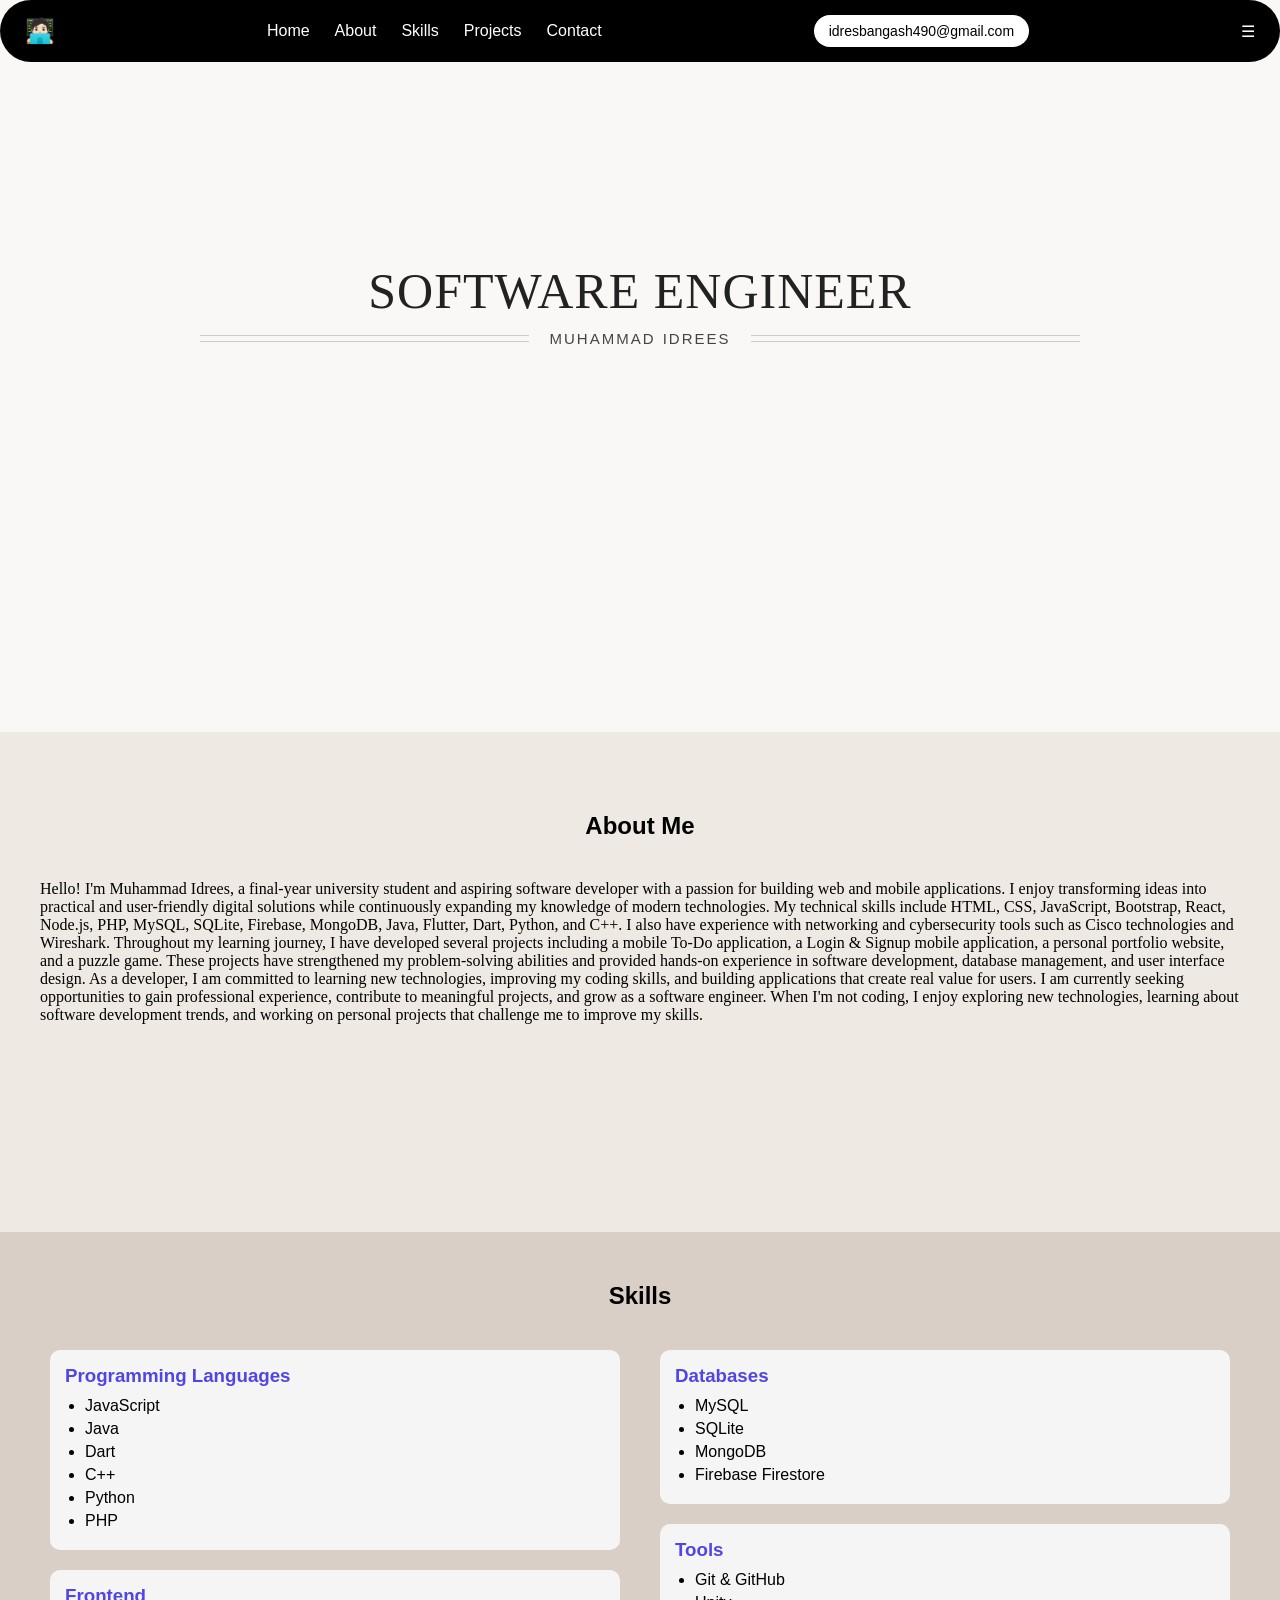
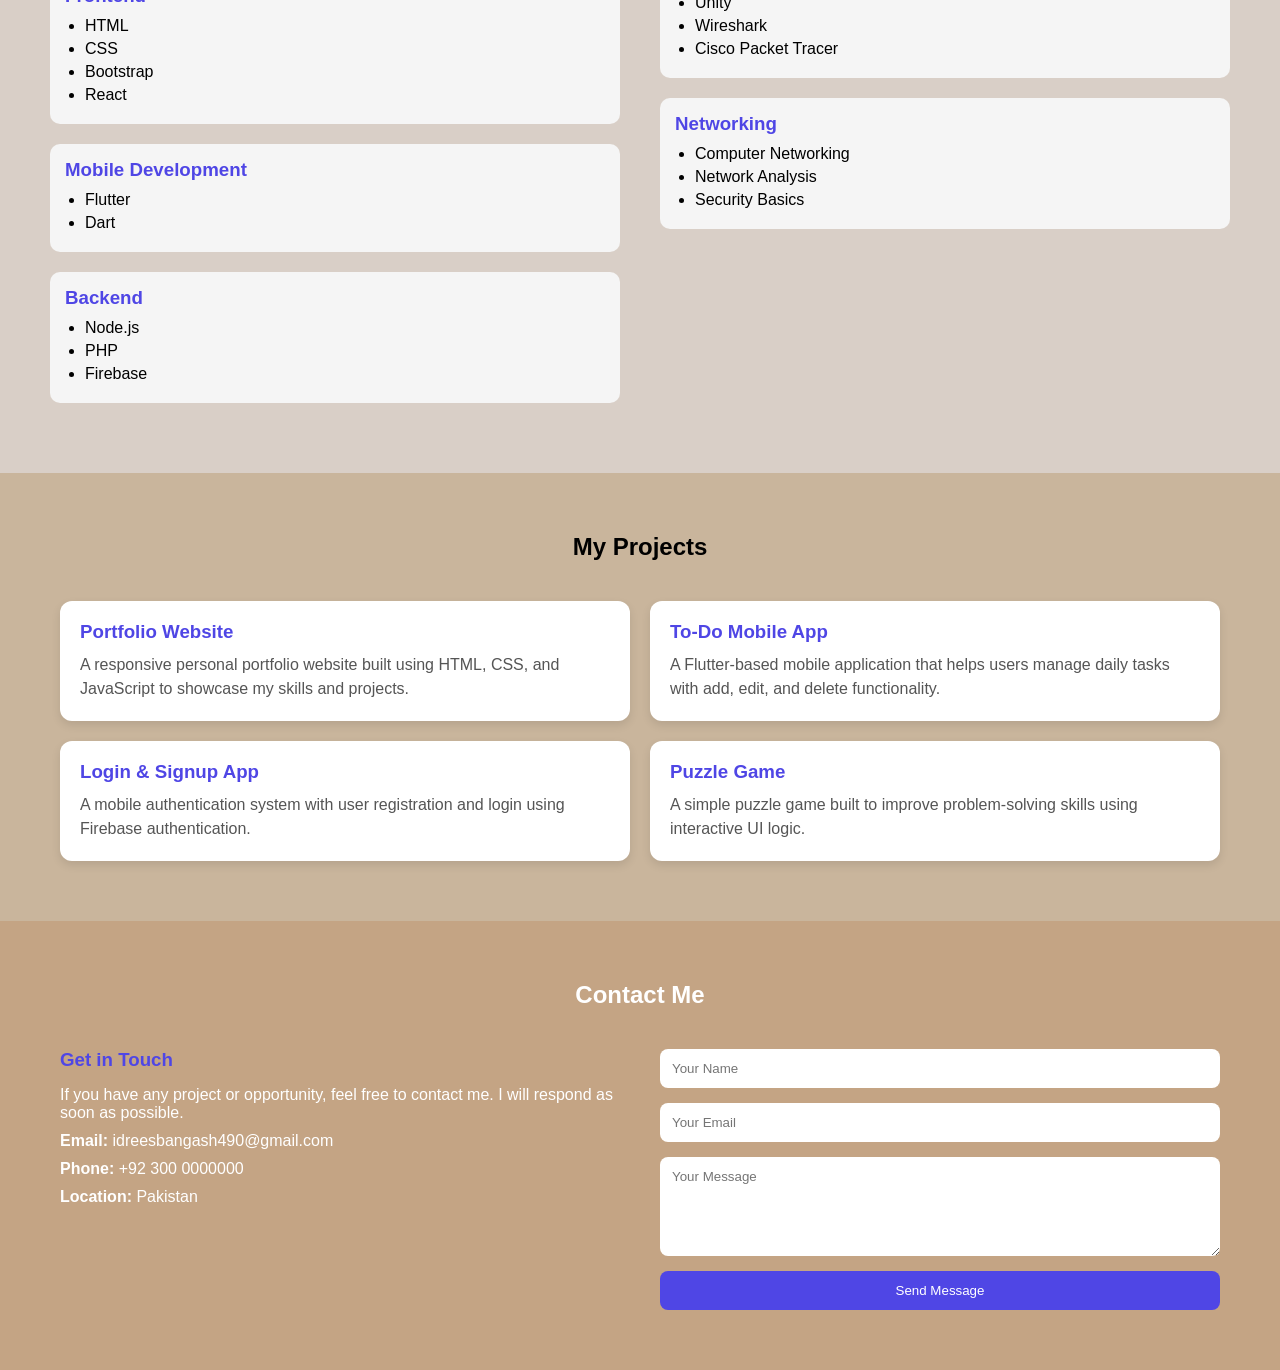
<file: Day 1/index.html>
<!DOCTYPE html>
<html lang="en">
<head>
  <meta charset="UTF-8">
  <meta name="viewport" content="width=device-width, initial-scale=1.0">
  <title>💁🏽 Software Engineer</title>
  <link rel="stylesheet" href="style.css">
  <link rel="stylesheet" href="width_760.css">
</head>
<body>

  <header class="navbar">
    <div class="logo">
      🧑🏻‍💻
    </div>

    <nav id="nav-menu" class="nav-menu">
      <a href="#">Home</a>
      <a href="#">About</a>
      <a href="#">Skills</a>
      <a href="#">Projects</a>
      <a href="#">Contact</a>
    </nav>

    <div class="email">
      idresbangash490@gmail.com
    </div>

    <div class="menu" id="menu-toggle">
      &#9776; 
    </div>
  </header>

  <div class="nine">
  <h1>Software  Engineer<span>Muhammad Idrees</span>
</h1>
</div>
<div class="about">
  <h2>About Me</h2>
  <p>Hello! I'm Muhammad Idrees, a final-year university student and aspiring software developer with a passion for building web and mobile applications. I enjoy transforming ideas into practical and user-friendly digital solutions while continuously expanding my knowledge of modern technologies.

My technical skills include HTML, CSS, JavaScript, Bootstrap, React, Node.js, PHP, MySQL, SQLite, Firebase, MongoDB, Java, Flutter, Dart, Python, and C++. I also have experience with networking and cybersecurity tools such as Cisco technologies and Wireshark.

Throughout my learning journey, I have developed several projects including a mobile To-Do application, a Login & Signup mobile application, a personal portfolio website, and a puzzle game. These projects have strengthened my problem-solving abilities and provided hands-on experience in software development, database management, and user interface design.

As a developer, I am committed to learning new technologies, improving my coding skills, and building applications that create real value for users. I am currently seeking opportunities to gain professional experience, contribute to meaningful projects, and grow as a software engineer.

When I'm not coding, I enjoy exploring new technologies, learning about software development trends, and working on personal projects that challenge me to improve my skills.
</p>
</div>

<section id="skills">
    <h2>Skills</h2>

    <div class="skills-container">

        <!-- LEFT SIDE (3 headings) -->
        <div class="left">
            <div class="box">
                <h3>Programming Languages</h3>
                <ul>
                    <li>JavaScript</li>
                    <li>Java</li>
                    <li>Dart</li>
                    <li>C++</li>
                    <li>Python</li>
                    <li>PHP</li>
                </ul>
            </div>

            <div class="box">
                <h3>Frontend</h3>
                <ul>
                    <li>HTML</li>
                    <li>CSS</li>
                    <li>Bootstrap</li>
                    <li>React</li>
                </ul>
            </div>

            <div class="box">
                <h3>Mobile Development</h3>
                <ul>
                    <li>Flutter</li>
                    <li>Dart</li>
                </ul>
            </div>

            <div class="box">
                <h3>Backend</h3>
                <ul>
                    <li>Node.js</li>
                    <li>PHP</li>
                    <li>Firebase</li>
                </ul>
            </div>
        </div>

        <!-- RIGHT SIDE (4 headings) -->
        <div class="right">
            

            <div class="box">
                <h3>Databases</h3>
                <ul>
                    <li>MySQL</li>
                    <li>SQLite</li>
                    <li>MongoDB</li>
                    <li>Firebase Firestore</li>
                </ul>
            </div>

            <div class="box">
                <h3>Tools</h3>
                <ul>
                    <li>Git & GitHub</li>
                    <li>Unity</li>
                    <li>Wireshark</li>
                    <li>Cisco Packet Tracer</li>
                </ul>
            </div>

            <div class="box">
                <h3>Networking</h3>
                <ul>
                    <li>Computer Networking</li>
                    <li>Network Analysis</li>
                    <li>Security Basics</li>
                </ul>
            </div>
        </div>

    </div>
</section>

<section id="projects">
    <h2>My Projects</h2>

    <div class="projects-container">

        <div class="project-card">
            <h3>Portfolio Website</h3>
            <p>A responsive personal portfolio website built using HTML, CSS, and JavaScript to showcase my skills and projects.</p>
        </div>

        <div class="project-card">
            <h3>To-Do Mobile App</h3>
            <p>A Flutter-based mobile application that helps users manage daily tasks with add, edit, and delete functionality.</p>
        </div>

        <div class="project-card">
            <h3>Login & Signup App</h3>
            <p>A mobile authentication system with user registration and login using Firebase authentication.</p>
        </div>

        <div class="project-card">
            <h3>Puzzle Game</h3>
            <p>A simple puzzle game built to improve problem-solving skills using interactive UI logic.</p>
        </div>

    </div>
</section>

<section id="contact">
    <h2>Contact Me</h2>

    <div class="contact-container">

        <div class="contact-info">
            <h3>Get in Touch</h3>
            <p>If you have any project or opportunity, feel free to contact me. I will respond as soon as possible.</p>

            <p><strong>Email:</strong> idreesbangash490@gmail.com</p>
            <p><strong>Phone:</strong> +92 300 0000000</p>
            <p><strong>Location:</strong> Pakistan</p>
        </div>

        <form class="contact-form">
            <input type="text" placeholder="Your Name" required>
            <input type="email" placeholder="Your Email" required>
            <textarea placeholder="Your Message" rows="5" required></textarea>
            <button type="submit">Send Message</button>
        </form>

    </div>
</section>

  <script src="script.js"></script>
</body>
</html>
</file>
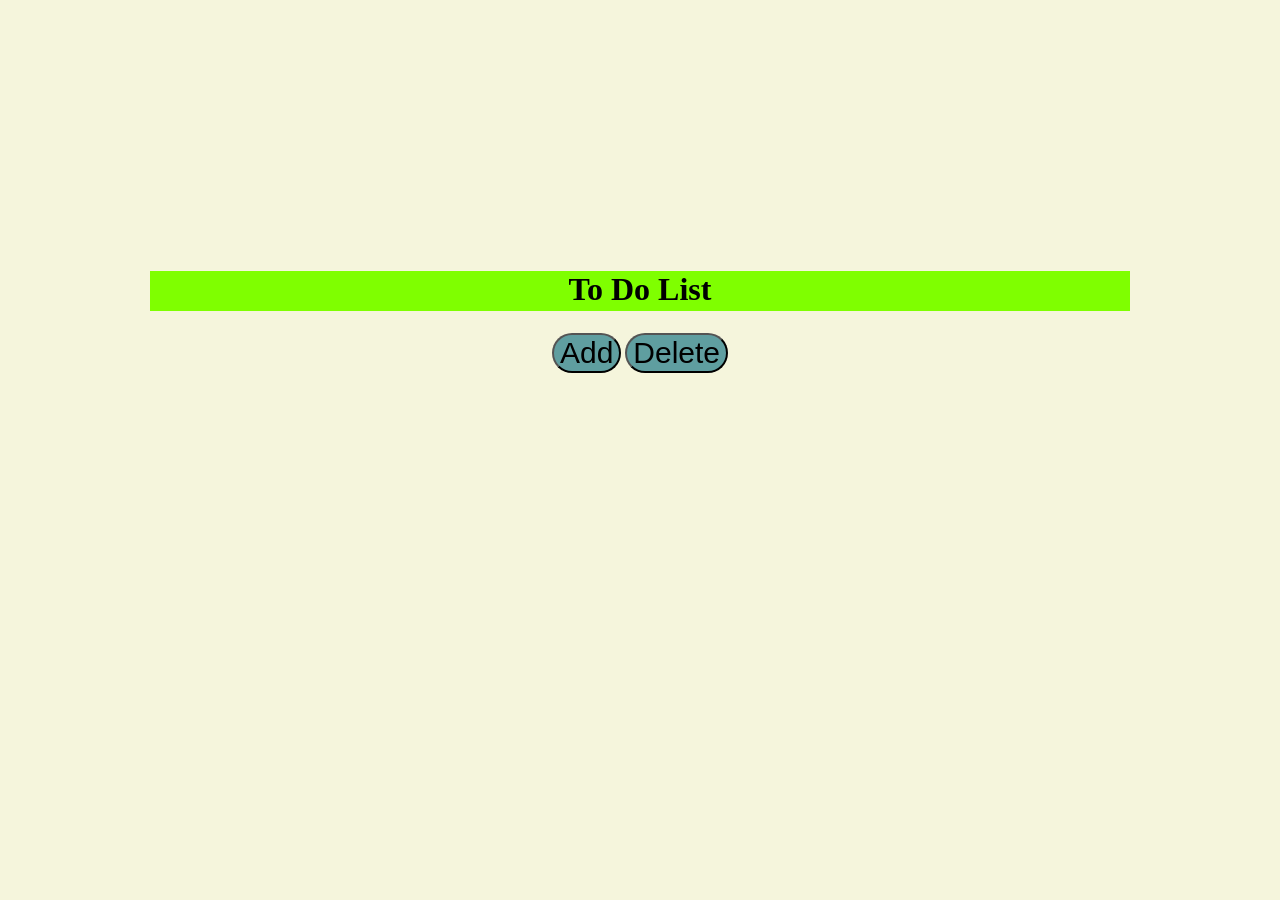
<file: Day 2/index.html>
<!DOCTYPE html>
<html>
<head>
  <title>Checkbox Color Change</title>
  <link rel="stylesheet" href="style.css">
</head>
<body>

  <H1>To Do List</H1>
  <button id="btn">Add </button>
  <button id="Dbtn">Delete</button>
  <div id="check" role="group" aria-label="Basic outlined example"></div>

  <script src="script.js"></script>

</body>
</html>
</file>
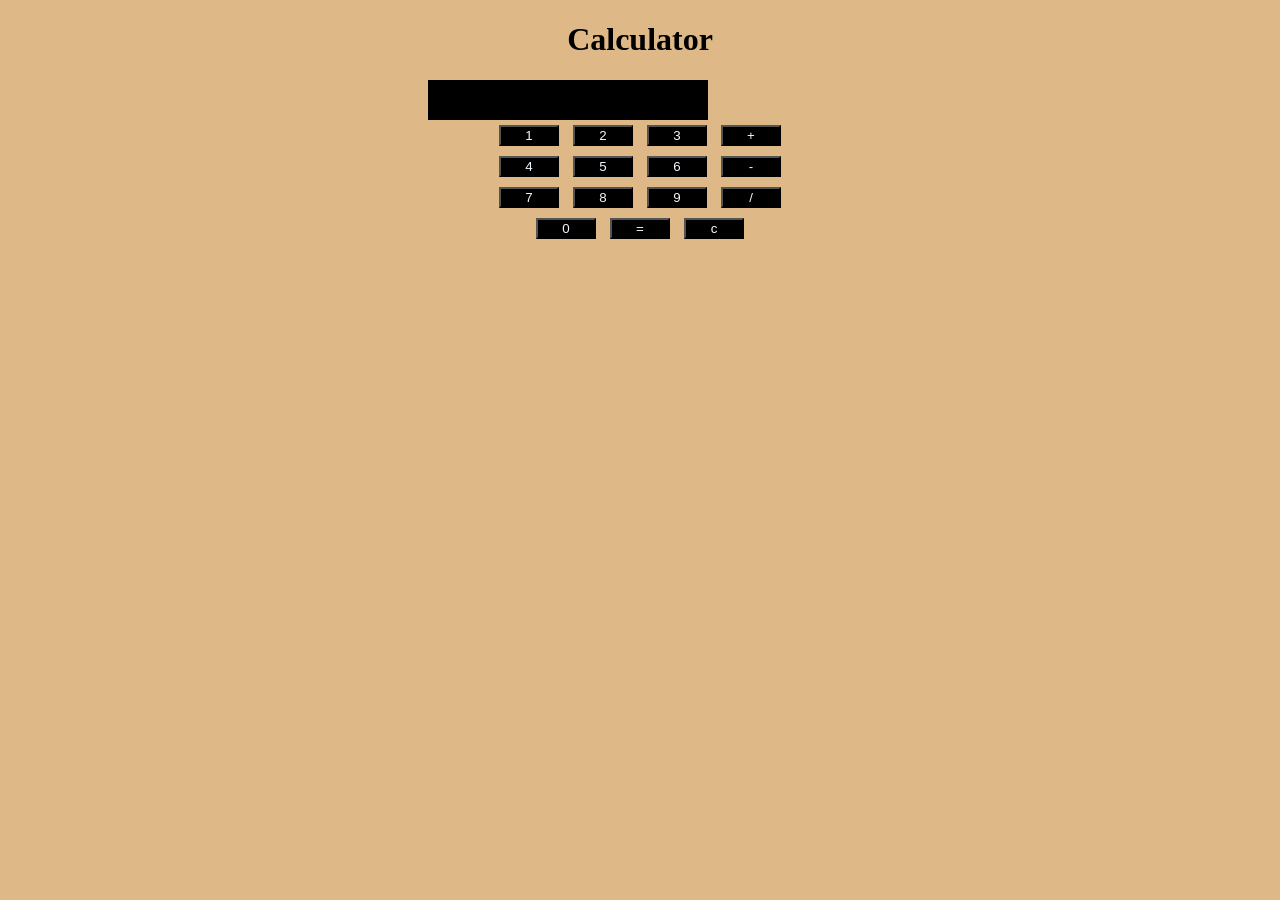
<file: Day 3/index.html>
<!DOCTYPE html>
<html lang="en">
<head>
    <meta charset="UTF-8">
    <meta name="viewport" content="width=device-width, initial-scale=1.0">
    <link rel="stylesheet" href="style.css">
    <title>Document</title>
</head>
<body>
    <h1>Calculator</h1>
    <div class="box1">
        <h2 class="result"></h2>
    </div>
    <div class="box2">
        <input type="button" value="1" id="one">
        <input type="button" value="2" id="two">
        <input type="button" value="3" id="three">
        <input type="button" value="+" id="add">
        <br>
        <input type="button" value="4" id="four">
        <input type="button" value="5" id="five">
        <input type="button" value="6" id="six">
        <input type="button" value="-" id="sub">
        <br>
        <input type="button" value="7" id="seven">
        <input type="button" value="8" id="eight">
        <input type="button" value="9" id="nine">
        <input type="button" value="/" id="div">
        <br>
        <input type="button" value="0" id="zero">
        <input type="button" value="=" id="equal">
         <input type="button" value="c" id="clear">
    </div>
   <script src="script.js"></script> 
</body>

</html>
</file>
<file: Day 1/style.css>
* {
  margin: 0;
  padding: 0;
  box-sizing: border-box;
  font-family: Arial, sans-serif;
}

body {
  
  font-family: 'Segoe UI', Tahoma, Geneva, Verdana, sans-serif;
  background: #F9F8F6;
}

/* NAVBAR */
.navbar {
  display: flex;
  justify-content: space-between;
  align-items: center;
  background: black;
  padding: 15px 25px;
  border-radius: 40px;
  color: white;
  position: relative;
}

/* LOGO */
.logo {
  font-size: 24px;
}

/* MENU */
.nav-menu {
  display: flex;
  gap: 25px;
}

.nav-menu a {
  color: white;
  text-decoration: none;
  font-size: 16px;
  transition: 0.3s;
}

.nav-menu a:hover {
  color: #4b6bff;
}

/* EMAIL BOX */
.email {
  background: white;
  color: black;
  padding: 8px 15px;
  border-radius: 20px;
  font-size: 14px;
 
}

/* HAMBURGER (hidden on desktop) */
.hamburger {
  display: none;
  font-size: 28px;
  cursor: pointer;
}

 .nine h1 {
  text-align:center; font-size:50px; text-transform:uppercase; color:#222; letter-spacing:1px;
  font-family:"Playfair Display", serif; font-weight:400;
  text-align: center;
  background: #F9F8F6;
  height: 670px; 
  padding: 200px;
  border-radius: 20px;
}
.nine h1 span {
  margin-top: 5px;
    font-size:15px; color:#444; word-spacing:1px; font-weight:normal; letter-spacing:2px;
    text-transform: uppercase; font-family:"Raleway", sans-serif; font-weight:500;

    display: grid;
    grid-template-columns: 1fr max-content 1fr;
    grid-template-rows: 27px 0;
    grid-gap: 20px;
    align-items: center;
}

.nine h1 span:after,.nine h1 span:before {
    content: " ";
    display: block;
    border-bottom: 1px solid #ccc;
    border-top: 1px solid #ccc;
    height: 5px;
  background-color:#F9F8F6;
}

.about {
  display: flex;
  flex-direction: column;
  align-items: center;
  gap: 20px;
  padding: 80px 40px;
  background: #EFE9E3;
  height: 500px;

}

.about p{
      font-family: "Lucida Handwriting", cursive;
      margin-top: 20px;
}

#skills {
    padding: 50px;
    font-family: Arial, sans-serif;
    background: #D9CFC7;
}

#skills h2 {
    text-align: center;
    margin-bottom: 40px;
}

/* MAIN LAYOUT */
.skills-container {
    display: flex;
    justify-content: space-between;
    gap: 40px;
}

/* LEFT & RIGHT */
.left, .right {
    flex: 1;
}

/* BOX DESIGN */
.box {
    background: #f5f5f5;
    padding: 15px;
    margin-bottom: 20px;
    border-radius: 10px;
    transition: 0.3s;
}

.box:hover {
    transform: translateY(-5px);
    background: #eaeaea;
}

.box h3 {
    margin-bottom: 10px;
    color: #4f46e5;
}

.box ul {
    padding-left: 20px;
}

.box li {
    margin-bottom: 5px;
}

/* RESPONSIVE */
@media (max-width: 768px) {
    .skills-container {
        flex-direction: column;
    }
}

#projects {
    padding: 60px;
    font-family: Arial, sans-serif;
    background: #C9B59C;
}

#projects h2 {
    text-align: center;
    margin-bottom: 40px;
}

/* GRID LAYOUT */
.projects-container {
    display: grid;
    grid-template-columns: repeat(2, 1fr);
    gap: 20px;
}

/* PROJECT CARD */
.project-card {
    background: white;
    padding: 20px;
    border-radius: 12px;
    box-shadow: 0 4px 10px rgba(0,0,0,0.1);
    transition: 0.3s;
}

.project-card:hover {
    transform: translateY(-5px);
}

.project-card h3 {
    color: #4f46e5;
    margin-bottom: 10px;
}

.project-card p {
    color: #555;
    line-height: 1.5;
}

/* RESPONSIVE */
@media (max-width: 768px) {
    .projects-container {
        grid-template-columns: 1fr;
    }
}

#contact {
    padding: 60px;
    font-family: Arial, sans-serif;
    background: #C4A484;
    color: white;
}

#contact h2 {
    text-align: center;
    margin-bottom: 40px;
}

/* LAYOUT */
.contact-container {
    display: flex;
    gap: 40px;
    justify-content: space-between;
}

/* INFO BOX */
.contact-info {
    flex: 1;
}

.contact-info h3 {
    margin-bottom: 15px;
    color: #4f46e5;
}

.contact-info p {
    margin-bottom: 10px;
}

/* FORM */
.contact-form {
    flex: 1;
    display: flex;
    flex-direction: column;
    gap: 15px;
}

.contact-form input,
.contact-form textarea {
    padding: 12px;
    border: none;
    border-radius: 8px;
    outline: none;
}

.contact-form button {
    padding: 12px;
    background: #4f46e5;
    color: white;
    border: none;
    border-radius: 8px;
    cursor: pointer;
    transition: 0.3s;
}

.contact-form button:hover {
    background: #3730a3;
}

/* RESPONSIVE */
@media (max-width: 768px) {
    .contact-container {
        flex-direction: column;
    }
}
</file>
<file: Day 1/width_760.css>
@media (max-width: 768px) {

  .nav-menu {
    position: absolute;
    top: 80px;
    left: 0;
    right: 0;
    background: black;
    flex-direction: column;
    align-items: center;
    gap: 20px;
    padding: 20px;
    display: none;
    border-radius: 20px;
  }
body{
    background: #F9F8F6;
}

  .nav-menu.active {
    display: flex;
  }

  .email {
    display: flex;
  }

  .hamburger {
    display: block;
    color: white;
  }

   .nine h1 {
  text-align:center; font-size:50px; text-transform:uppercase; color:#222; letter-spacing:1px;
  font-family:"Playfair Display", serif; font-weight:200;
  text-align: center;
  background: #F9F8F6;
  height: 470px; 
  padding: 100px 40px;
  border-radius: 10px;
}
.nine h1 span {
  margin-top: 2.5px;
    font: size 7.5em; color:#444; word-spacing:1px; font-weight:normal; letter-spacing:2px;
    text-transform: uppercase; font-family:"Raleway", sans-serif; font-weight:250;

    display: flex;
    flex-direction: column;
    align-items: center;
}

.nine h1 span:after,.nine h1 span:before {
    content: " ";
    display: block;
    border-bottom: 1px solid #ccc;
    border-top: 1px solid #ccc;
    height: 2.5px;
  background-color:#F9F8F6;

}

.about {
  display: flex;
  flex-direction: column;
  align-items: center;
  gap: 20px;
  padding: 40px;
  background: #EFE9E3;
  height: 500px;

}

.about p{
      font-family: "Lucida Handwriting", cursive;
}
}
</file>
<file: Day 2/style.css>
body{
    background-color: beige;
    align-items: center;
    align-content: center;
    margin-top: 250px;
    margin-left: 150px;
    margin-right: 150px;
    text-align: center;
}
#btn, #Dbtn{
    background-color: cadetblue;
    border-radius: 40px;
    font-size: 30px;
}
h1{
    height: 40px;
    width: auto;
    background-color: chartreuse;
   
}
#check{
    margin-top: 50px;
    
}
</file>
<file: Day 3/style.css>
body{
    background-color: burlywood;
    text-align: center;
    align-items: center;

}
.box1{
    text-align: center;
    align-items: center;
    margin-left: 420px;
    height: 40px;
    width: 280px;
    border: 1cm;
    border-color: black;
    background-color: rgb(0, 0, 0);
}
input{
    color: aliceblue;
    background-color: black;
    margin: 5px;
    width: 60px;
    
}
.zero{
     margin-left: 40px;
     width: 50px;
     height: 40px;
}
.equal{
    margin-right: 35px;
    width: 220px;
    height: 40px;
}
h2{
    color: aliceblue;
    padding-top: 5px;
}
</file>
